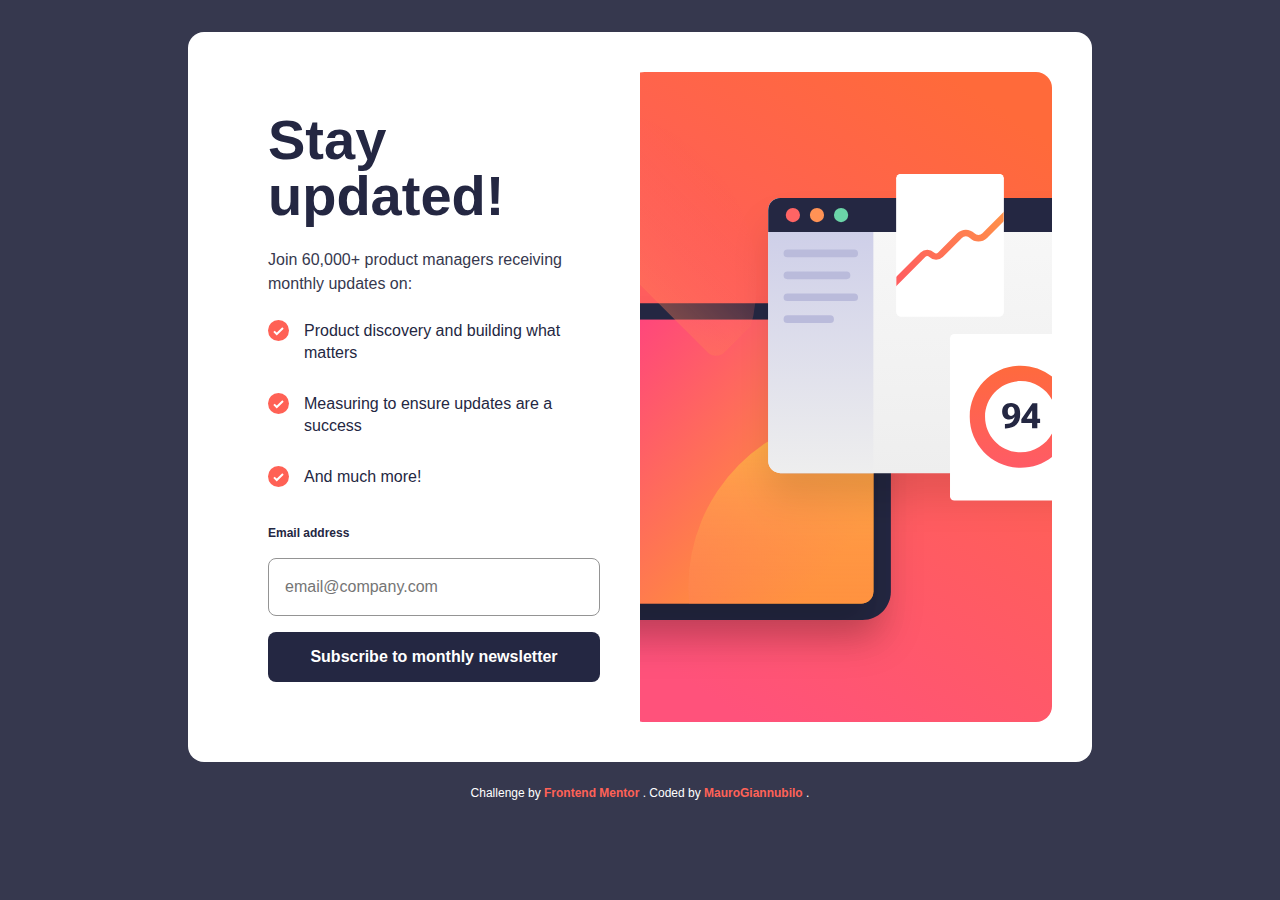
<file: index.html>
<!DOCTYPE html>
<html lang="en">
<head>
  <meta charset="UTF-8">
  <meta name="viewport" content="width=device-width, initial-scale=1.0"> <!-- displays site properly based on user's device -->

  <link rel="icon" type="image/png" sizes="32x32" href="./newsletter-sign-up-with-success-message-main/assets/images/favicon-32x32.png">
  
  <title>Frontend Mentor | Newsletter sign-up form with success message</title>

  <link rel="stylesheet" href="./variable.css">
  <link rel="stylesheet" href="./style.css">

  <script src="./main.js" defer></script>
</head>
<body>

  <!-- Sign-up form start -->

  <!-- Sign-up form start -->

  <article class="card" id="card">

    <!-- MAIN CONTENT (FORM) -->
    <div class="card__container" id="main-content">

      <!-- RESPONSIVE IMAGE -->
      <div class="card__image-container">
        <picture>
          <source media="(min-width:900px)" srcset="newsletter-sign-up-with-success-message-main/assets/images/illustration-sign-up-desktop.svg">
          <img 
            class="card__image" 
            src="./newsletter-sign-up-with-success-message-main/assets/images/illustration-sign-up-mobile.svg" 
            alt="Newsletter sign-up illustration">
        </picture>
      </div>

      <!-- TEXT + FORM -->
      <div class="card__content">

        <h1 class="card__title">Stay updated!</h1>

        <p class="card__description">
          Join 60,000+ product managers receiving monthly updates on:
        </p>

        <ul class="card__list">
          <li>Product discovery and building what matters</li>
          <li>Measuring to ensure updates are a success</li>
          <li>And much more!</li>
        </ul>

        <!-- FORM -->
        <form class="card__form" id="newsletter-form" novalidate>

          <div class="card__field-header">
            <label class="card__label" for="email">Email address</label>

            <!-- ERROR MESSAGE (ARIA-LIVE FOR ACCESSIBILITY) -->
            <span 
             class="card__error-msg" 
             id="error-message" 
             aria-live="polite"
             aria-atomic="true"
             style="display:none;">
              Valid email required
            </span>
          </div>

          <input 
            class="card__input" 
            type="email" 
            name="email" 
            id="email" 
            placeholder="email@company.com" 
            autocomplete="email">

          <button class="card__btn" id="submit">
            Subscribe to monthly newsletter
          </button>

          <!-- Sign-up form end -->

          <!-- Success message start -->

        </form>

      </div>
    </div>

    <!-- SUCCESS SCREEN (HIDDEN BY DEFAULT) -->
    <div class="card__success" id="success-screen" aria-live="polite">

      <img 
        src="./newsletter-sign-up-with-success-message-main/assets/images/icon-list.svg" 
        alt="Success icon" 
        class="card__success-icon">

      <h1 class="card__title">Thanks for subscribing!</h1>

      <p class="card__description">
        A confirmation email has been sent to 
        <strong id="user-email">ash@loremcompany.com</strong>. 
        Please open it and click the button inside to confirm your subscription.
      </p>

      <button class="card__btn" id="dismiss-btn">
        Dismiss message
      </button>

    </div>

    <!-- Success message end -->

  </article>

  <footer class="attribution">
    Challenge by 
    <a href="https://www.frontendmentor.io?ref=challenge" target="_blank">
      Frontend Mentor
    </a>. 
    Coded by 
    <a href="#">
      MauroGiannubilo
    </a>.
  </footer>

</body>
</html>
</file>
<file: variable.css>
*,
*::before,
*::after {
  box-sizing: border-box;
  margin: 0;
  padding: 0;
}


:root {
  /* Colors */
  --clr-grey: hsl(0, 0%, 58%);
  --clr-white: hsl(0, 100%, 100%);
  --clr-blue-800: hsl(234, 29%, 20%);
  --clr-blue-700: hsl(235, 18%, 26%);
  --clr-red: hsl(4, 100%, 67%);

  --clr-gradient-4: linear-gradient( 
    135deg, 
    hsl(15, 100%, 61%), 
    hsl(346, 100%, 66%) 
  );

  /* ============================
     TEXT PRESET 1 (Desktop → Mobile)
  ============================ */
  --fs-preset-1: clamp(2.5rem, 5vw, 3.5rem);
  --lh-preset-1: 1;
  --ls-preset-1: 0;
  --ff-preset-1: "Roboto", sans-serif;
  --fw-preset-1: 700;

  /* ============================
     TEXT PRESET 2 — BOLD
  ============================ */
  --fs-preset-2-bold: 1rem;
  --lh-preset-2-bold: 1.5;
  --ls-preset-2-bold: 0;
  --ff-preset-2-bold: "Roboto", sans-serif;
  --fw-preset-2-bold: 700;

  /* ============================
     TEXT PRESET 2 — REGULAR
  ============================ */
  --fs-preset-2-regular: 1rem;
  --lh-preset-2-regular: 1.5;
  --ls-preset-2-regular: 0;
  --ff-preset-2-regular: "Roboto", sans-serif;
  --fw-preset-2-regular: 400;

  /* ============================
     TEXT PRESET 3
  ============================ */
  --fs-preset-3: 0.75rem;
  --lh-preset-3: 1.5;
  --ls-preset-3: 0;
  --ff-preset-3: "Roboto", sans-serif;
  --fw-preset-3: 700;


  /* ============================
     SPACING — FIXED (REM) (Figma → CSS)
     Conversione diretta da Figma (1rem = 16px)
  ============================ */
  --spacing-100: 0.5rem;   /* 8px  */
  --spacing-200: 1rem;     /* 16px */
  --spacing-300: 1.5rem;   /* 24px */
  --spacing-400: 2rem;     /* 32px */
  --spacing-500: 2.5rem;   /* 40px */
  --spacing-600: 3rem;     /* 48px */
  --spacing-800: 4rem;     /* 64px */
  --spacing-900: 4.5rem;   /* 72px */
  --spacing-1300: 6.5rem;  /* 104px */

  /* ============================
     SPACING — FLUID (CLAMP)
     Mobile → Desktop
     Mobile = ~75% del valore desktop
     Desktop = valore pieno da Figma
     Middle = 2–7vw per fluidità controllata
  ============================ */
  --spacing-100-fluid: clamp(0.375rem, 1vw, 0.5rem);   /* 6px → 8px  */
  --spacing-200-fluid: clamp(0.75rem, 2vw, 1rem);      /* 12px → 16px */
  --spacing-300-fluid: clamp(1.125rem, 3vw, 1.5rem);   /* 18px → 24px */
  --spacing-400-fluid: clamp(1.5rem, 4vw, 2rem);       /* 24px → 32px */
  --spacing-500-fluid: clamp(1.875rem, 4.5vw, 2.5rem); /* 30px → 40px */
  --spacing-600-fluid: clamp(2.25rem, 5vw, 3rem);      /* 36px → 48px */
  --spacing-800-fluid: clamp(3rem, 6vw, 4rem);         /* 48px → 64px */
  --spacing-900-fluid: clamp(3.375rem, 7vw, 4.5rem);   /* 54px → 72px */
  --spacing-1300-fluid: clamp(4.875rem, 10vw, 6.5rem); /* 78px → 104px */
}
</file>
<file: style.css>
body {
  font-family: var(--ff-preset-2-regular);
  background-color: var(--clr-blue-700);
  min-height: 100dvh;
  padding: var(--spacing-400);
  color: var(--clr-blue-800);
}

/* ==========================================================
   CARD WRAPPER
========================================================== */
.card {
  background-color: var(--clr-white);
  border-radius: 1rem;
  overflow: hidden;
  max-width: 52rem;
  width: 100%;
  margin: 0 auto;
}

/* il vero flex container è questo */ 
.card__container { 
  display: flex; 
  flex-direction: column; /* mobile: impilato */ 
}

/* ==========================================================
   IMAGE
========================================================== */
.card__image-container,
.card__image {
  width: 100%;
  display: block;
}

.card__image-container img { 
  width: 100%; 
  height: auto; 
  aspect-ratio: 375 / 284; /* Figma mobile */ 
  object-fit: cover; 
  border-radius: 0;
}

/* ==========================================================
   CONTENT
========================================================== */
.card__content {
  padding: var(--spacing-400);
  display: flex;
  flex-direction: column;
  gap: var(--spacing-300);
  border-radius: 0; /* contenuto senza radius */
}

.card__title {
  font-size: var(--fs-preset-1);
  line-height: var(--lh-preset-1);
  letter-spacing: var(--ls-preset-1);
  font-family: var(--ff-preset-1);
  font-weight: var(--fw-preset-1);
  color: var(--clr-blue-800);
}

.card__description {
  font-size: var(--fs-preset-2-regular);
  line-height: var(--lh-preset-2-regular);
  letter-spacing: var(--ls-preset-2-regular);
  font-family: var(--ff-preset-2-regular);
  font-weight: var(--fw-preset-2-regular);
  color: var(--clr-blue-700);
}

.card__list {
  display: flex;
  flex-direction: column;
  gap: var(--spacing-200);
  font-size: var(--fs-preset-2-regular);
  line-height: var(--lh-preset-2-regular);
  color: var(--clr-blue-800);
  list-style: none;
  padding-left: 0;
}

.card__list li {
  background-image: url(./newsletter-sign-up-with-success-message-main/assets/images/icon-list.svg);
  background-repeat: no-repeat;
  background-position: left top /*0px*/;
  padding-left: 36px;
  margin-bottom: 12px;
  line-height: 1.4;
}

/* ==========================================================
   FORM
========================================================== */
.card__form {
  display: flex;
  flex-direction: column;
  gap: var(--spacing-200);
}

.card__field-header {
  display: flex;
  justify-content: space-between;
  align-items: center;
}

.card__label {
  font-size: var(--fs-preset-3);
  line-height: var(--lh-preset-3);
  letter-spacing: var(--ls-preset-3);
  font-family: var(--ff-preset-3);
  font-weight: var(--fw-preset-3);
  color: var(--clr-blue-800);
}

.card__error-msg {
  font-size: var(--fs-preset-3);
  color: var(--clr-red);
  display: none;
}

.card__error-msg.active {
  display: block;
}

.card__input {
  padding: var(--spacing-200);
  border-radius: 0.5rem;
  border: 1px solid var(--clr-grey);
  font-size: var(--fs-preset-2-regular);
  line-height: var(--lh-preset-2-regular);
}

.card__input.error {
  border-color: var(--clr-red);
  background-color: var(--clr-blue-800);
}

/* ==========================================================
   BUTTON
========================================================== */
.card__btn {
  padding: var(--spacing-200);
  background: var(--clr-blue-800);
  color: var(--clr-white);
  border: none;
  border-radius: 0.5rem;
  font-size: var(--fs-preset-2-bold);
  font-family: var(--ff-preset-2-bold);
  font-weight: var(--fw-preset-2-bold);
  cursor: pointer;
  transition: all 0.2s ease;
}

.card__btn:hover {
  background: var(--clr-blue-700);
}

/* ==========================================================
   SUCCESS SCREEN
========================================================== */
.card__success {
  display: none;
  flex-direction: column;
  gap: var(--spacing-300);
  padding: var(--spacing-400);
}

.card__success.visible {
  display: flex;
}

/* ==========================================================
   DESKTOP LAYOUT
========================================================== */
@media (min-width: 900px) {
  .card {
    border-radius: 1rem;
    max-width: 904px;
    margin-block: auto;
  }

  .card__container {
    display: flex;
    flex-direction: row-reverse; /* immagine a destra */ 
    align-items: stretch;
    padding: var(--spacing-500);
  }

  .card__image-container {
    width: 50%;
  }

  .card__image-container img { 
    width: 100%; 
    height: 100%; 
    aspect-ratio: 400 / 593; /* DESKTOP */ 
    object-fit: cover;
    border-radius: 0 1rem 1rem 0; /* radius solo lato destro */ 
  }

  .card__content { 
    width: 50%; 
    padding: var(--spacing-500); 
    border-radius: 1rem 0 0 1rem; 
  }
}

/* ============================
   TABLET (608px)
   immagine sopra, testo sotto
   border-radius attivi
============================ */

@media (min-width: 600px) and (max-width: 899px) {

  .card {
    border-radius: 1rem; /* attivo */
  }

  .card__container {
    flex-direction: column;
    padding: var(--spacing-500); /* ✔ cornice bianca come desktop */
  }

  .card__image-container img {
    aspect-ratio: 528 / 358.29;
    border-radius: 1rem 1rem 0 0; /* radius solo sopra */
  }

  .card__content {
    border-radius: 0 0 1rem 1rem; /* radius solo sotto */
  }
}


/* ==========================================================
   ATTRIBUTION FOOTER
========================================================== */
.attribution {
  text-align: center;
  font-size: var(--fs-preset-3);
  margin-top: var(--spacing-300);
  color: var(--clr-white);
}

.attribution a {
  color: var(--clr-red);
  font-weight: var(--fw-preset-2-bold);
  text-decoration: none;
}

.attribution a:hover {
  color: var(--clr-blue-700);
}
</file>
